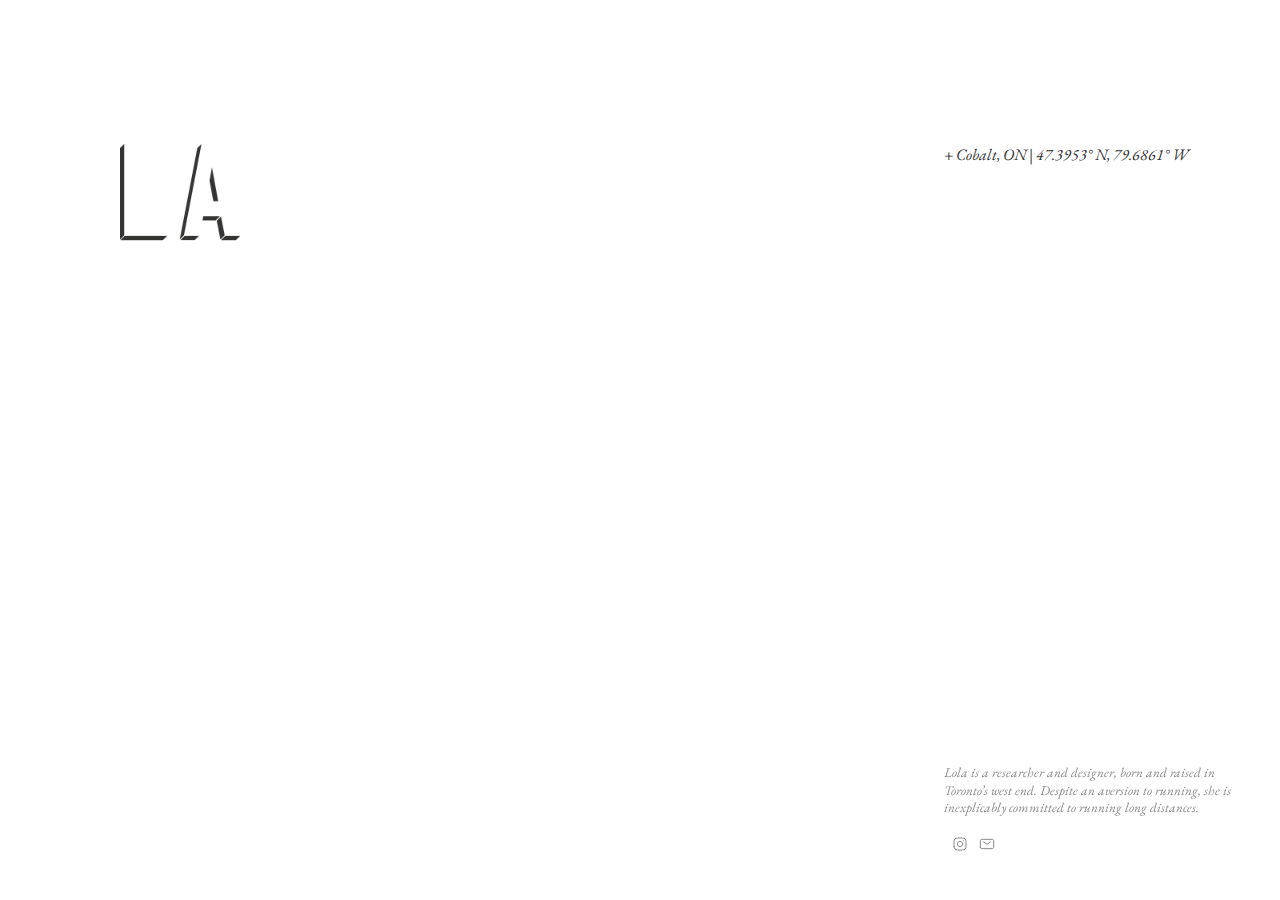
<file: index.html>
<!DOCTYPE html>
<html lang="en">
<head>
  <meta charset="UTF-8">
  <title>Home</title>
  <link rel="stylesheet" href="css/style.css">
  <link href="https://fonts.googleapis.com/css2?family=EB+Garamond:ital,wght@0,400;0,700;1,400;1,700&display=swap" rel="stylesheet">
</head>
<body>

  <!-- Left Column -->
  <div class="left">
    <div id="logo-placeholder"></div>
  </div>

  <!-- Center Column -->
  <div class="center">
    <!-- Page content goes here -->
  </div>

  <!-- Right Column / Menu -->
  <div class="right">
    <div id="menu-placeholder"></div>
  </div>

  <!-- Include JS at the very end -->
  <script src="include.js"></script>

</body>
</html>
</file>
<file: css/style.css>
/* style.css */

body {
  margin: 0;
  background: #fff;
  font-family: 'EB Garamond', serif;
}

/* Left Column */
.left {
  position: fixed;
  top: 144px;
  bottom: 48px;
  left: 48px;
  width: 192px;

  font-size: 18pt;
  text-align: right;
  color: #333333;

  background-color: #ffffff;
}

/* Logo in left column */
.left .logo {
  display: block;
  width: 120px;
  height: 120px;
  margin: 0;
  float: right;
}

/* Center Column */
.center {
  position: absolute;
  top: 0;          /* allow content to scroll from the very top */
  bottom: 48px;
  left: calc(48px + 192px + 48px); /* left margin + left column width + gap to center */
  right: calc(288px + 48px + 48px); /* right column width + right margin + gap to center */

  overflow-y: auto;

  font-size: 12pt;
  text-align: justify;  /* fully justified paragraphs */
  color: #333333;

  background-color: #ffffff;
}

/* Center column title */
.center h1 {
  font-family: 'EB Garamond', serif;
  font-size: 18pt;
  font-weight: 700;   /* bold */
  color: #333333;
  text-align: left;   /* left-justified */
  margin: 0;
  margin-top: 144px;  /* starts visually 144px from top */
}

/* Center column paragraphs below title */
.center p {
  font-family: 'EB Garamond', serif;
  font-size: 12pt;
  font-weight: 400;   /* regular */
  color: #333333;
  text-align: justify; /* justified */
  margin-top: 8px;    /* spacing below title / between paragraphs */
  margin-bottom: 16px;
  width: 100%;
  box-sizing: border-box; /* full width of column */
}

/* Right Column */
.right {
  position: fixed;
  top: 144px;
  bottom: 48px;
  right: 48px;
  width: 288px;

  font-size: 12pt;
  text-align: left;
  color: #333333;

  background-color: #ffffff;
  font-style: italic;   /* menu italic */
}

/* Collapsible submenu styling */
.submenu-collapsible {
  max-height: 0;
  overflow: hidden;
  transition: max-height 0.3s ease;
}

/* Open state */
.submenu-collapsible.show {
  max-height: 1000px;
}

/* Level-specific indentation */
.submenu-collapsible.level1 {
  margin-left: 12px;
}

.submenu-collapsible.level2 {
  margin-left: 24px;
}

/* Make collapsible items clickable */
.collapsible {
  display: block;
  cursor: pointer;
  user-select: none;
}

/* Bold the parent collapsible when its submenu is expanded */
.collapsible:has(+ .submenu-collapsible.show) {
  font-weight: bold;
}

/* Bio / contact blurb at bottom-left of right column */
.bio-contact {
  position: absolute;
  bottom: 0;
  left: 0;

  font-size: 10pt;
  font-style: italic;
  color: #898989;
  text-align: left;

  line-height: 1.3;
  max-width: 100%;
}

.center-grid {
  display: grid;
  grid-template-columns: repeat(auto-fit, minmax(250px, 1fr));
  gap: 0;        /* no space between items */
  padding: 0;    /* no outer padding */
}

.center-grid img {
  width: 100%;
  height: auto;
  display: block;   /* removes any extra space below image */
  margin: 0;        /* flush against text blocks */
  border-radius: 0; /* no rounding */
}

.center-grid .text-block {
  margin: 0;
  padding: 0;
}

/* remove default margins/padding for all text inside blocks */
.center-grid .text-block * {
  margin: 0;
  padding: 0;
}
</file>
